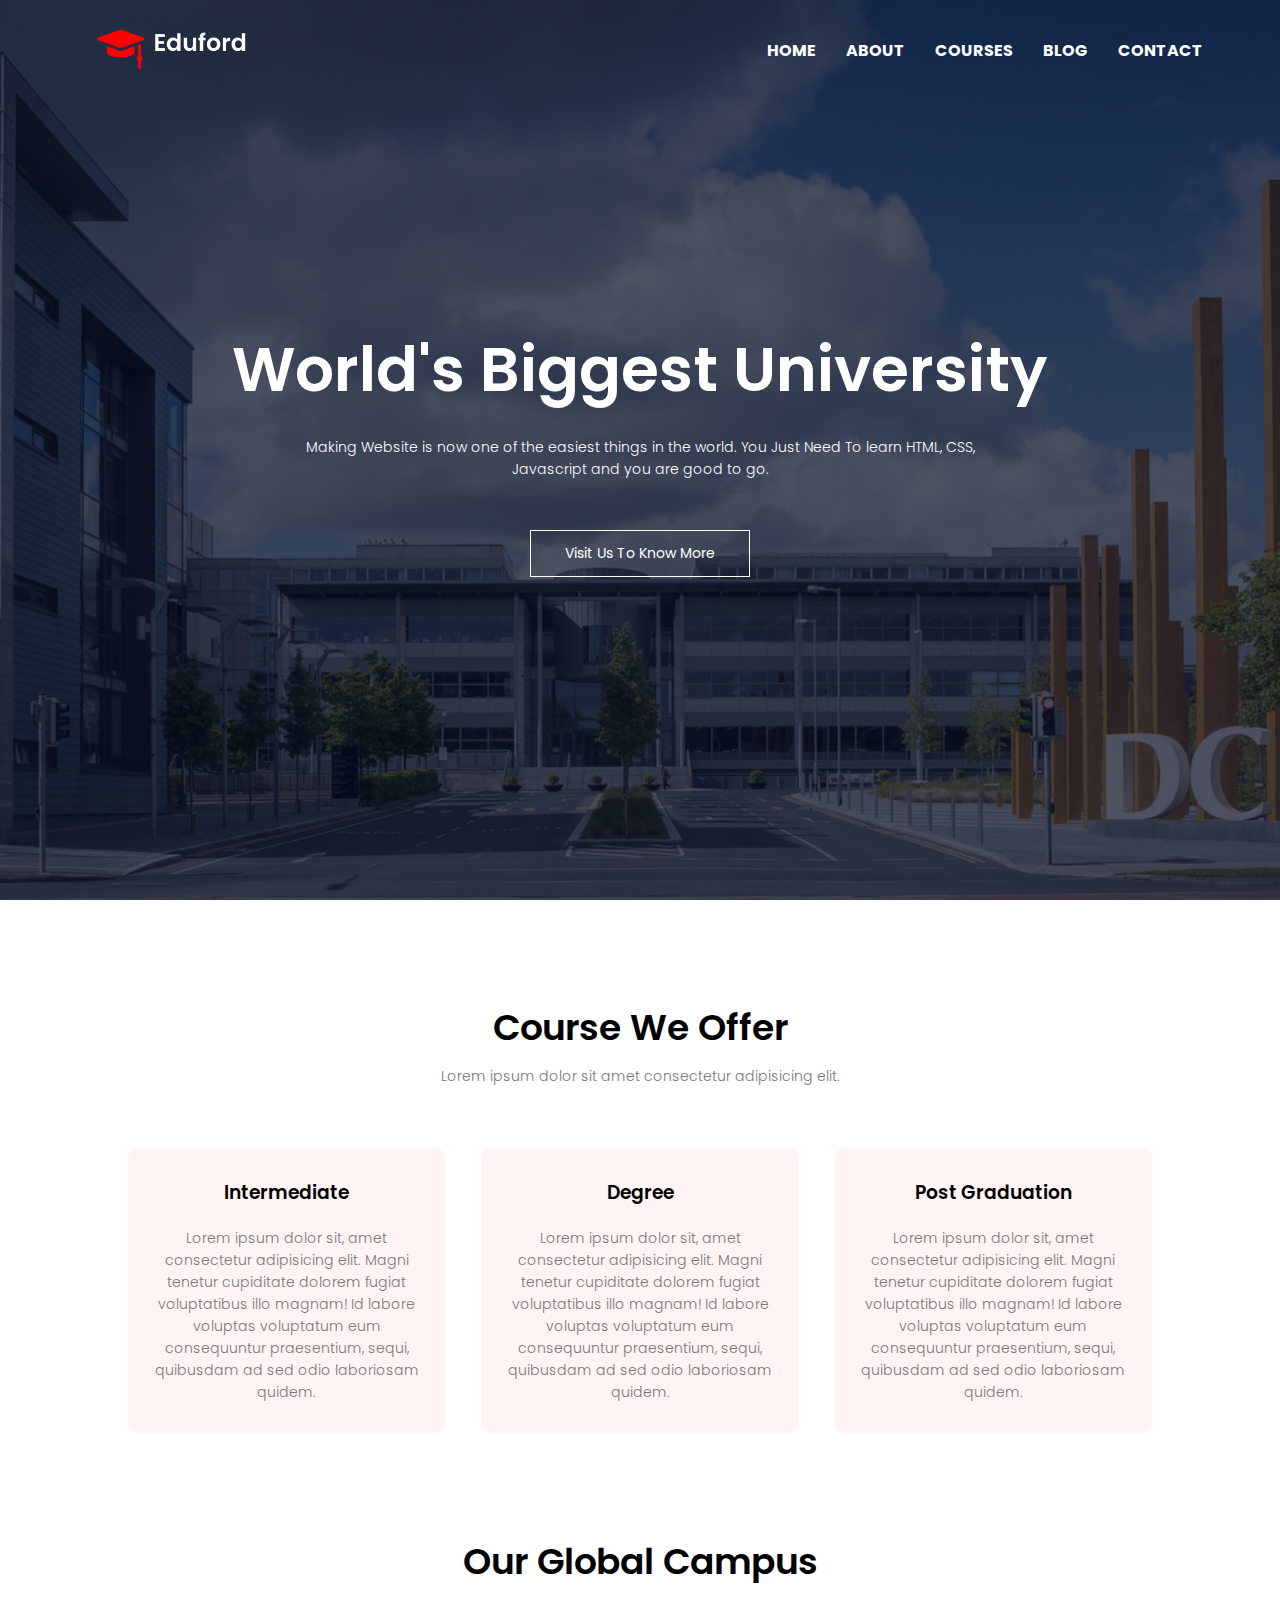
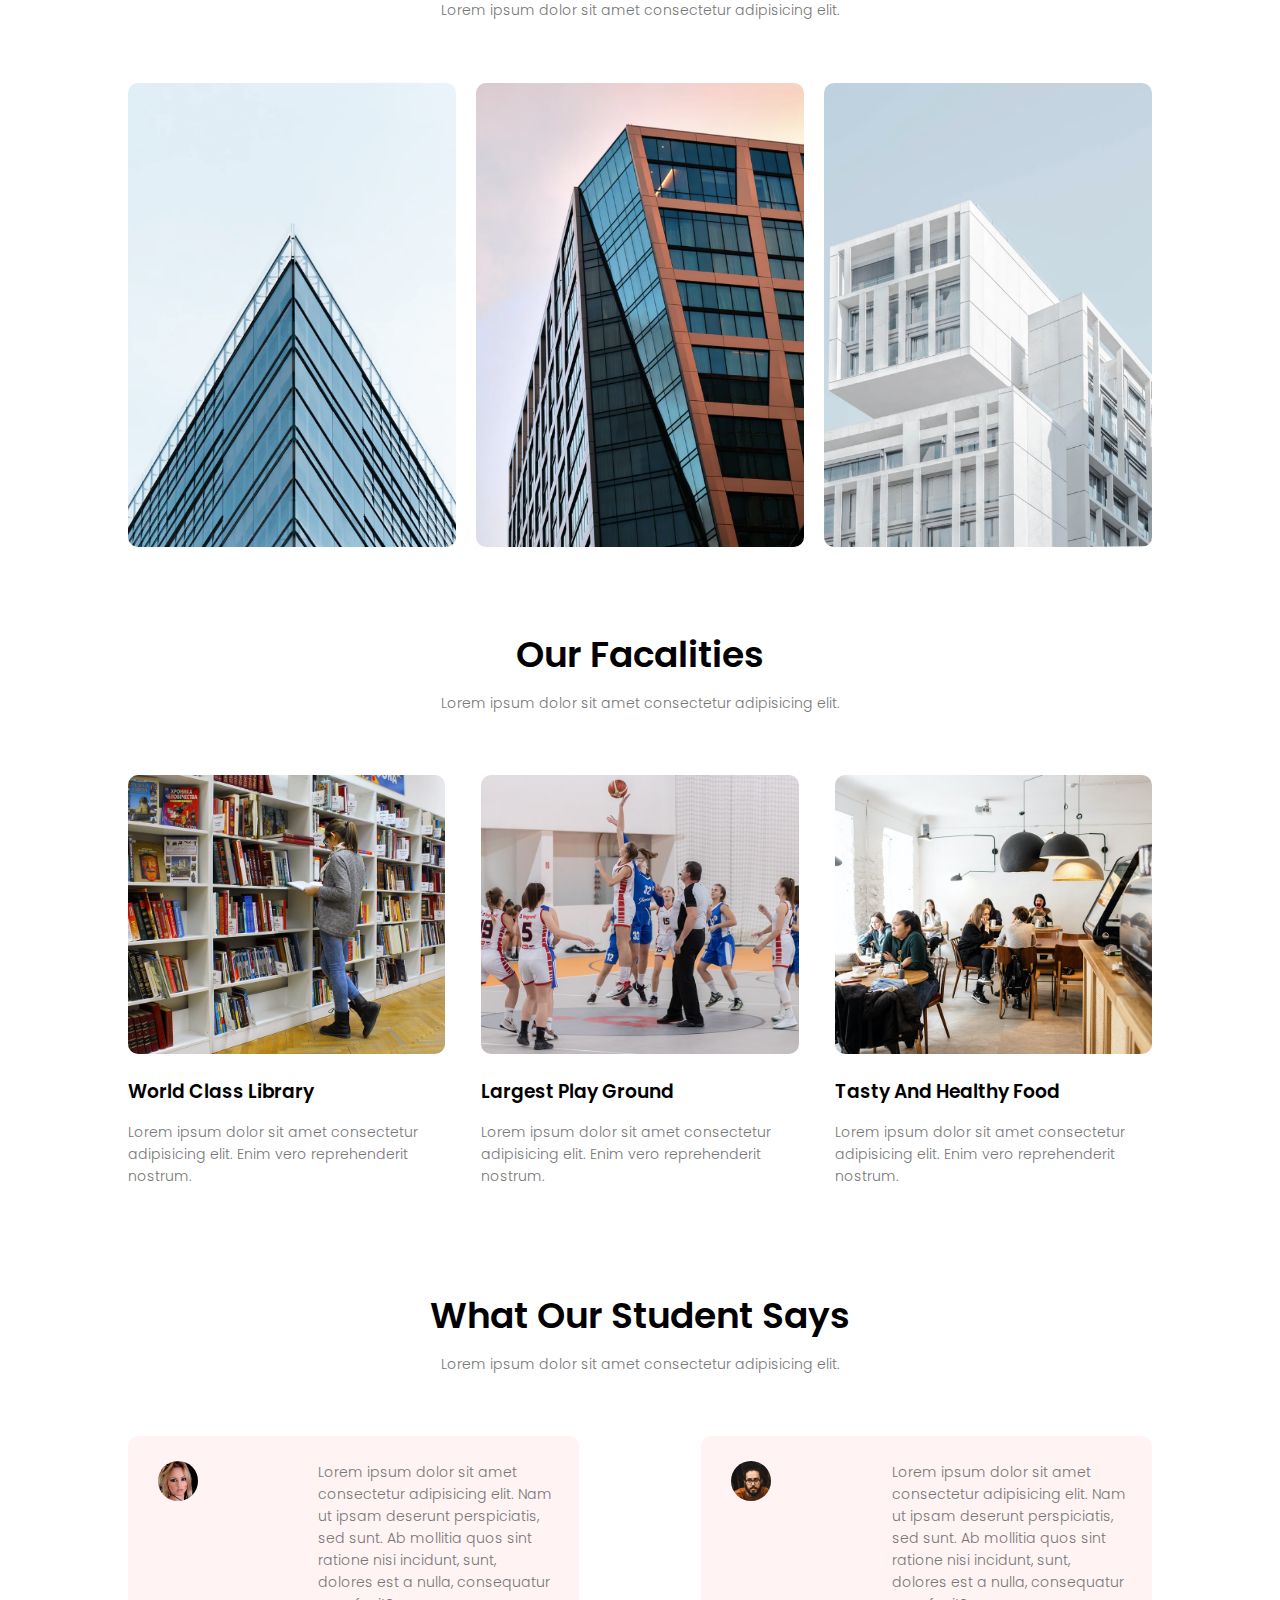
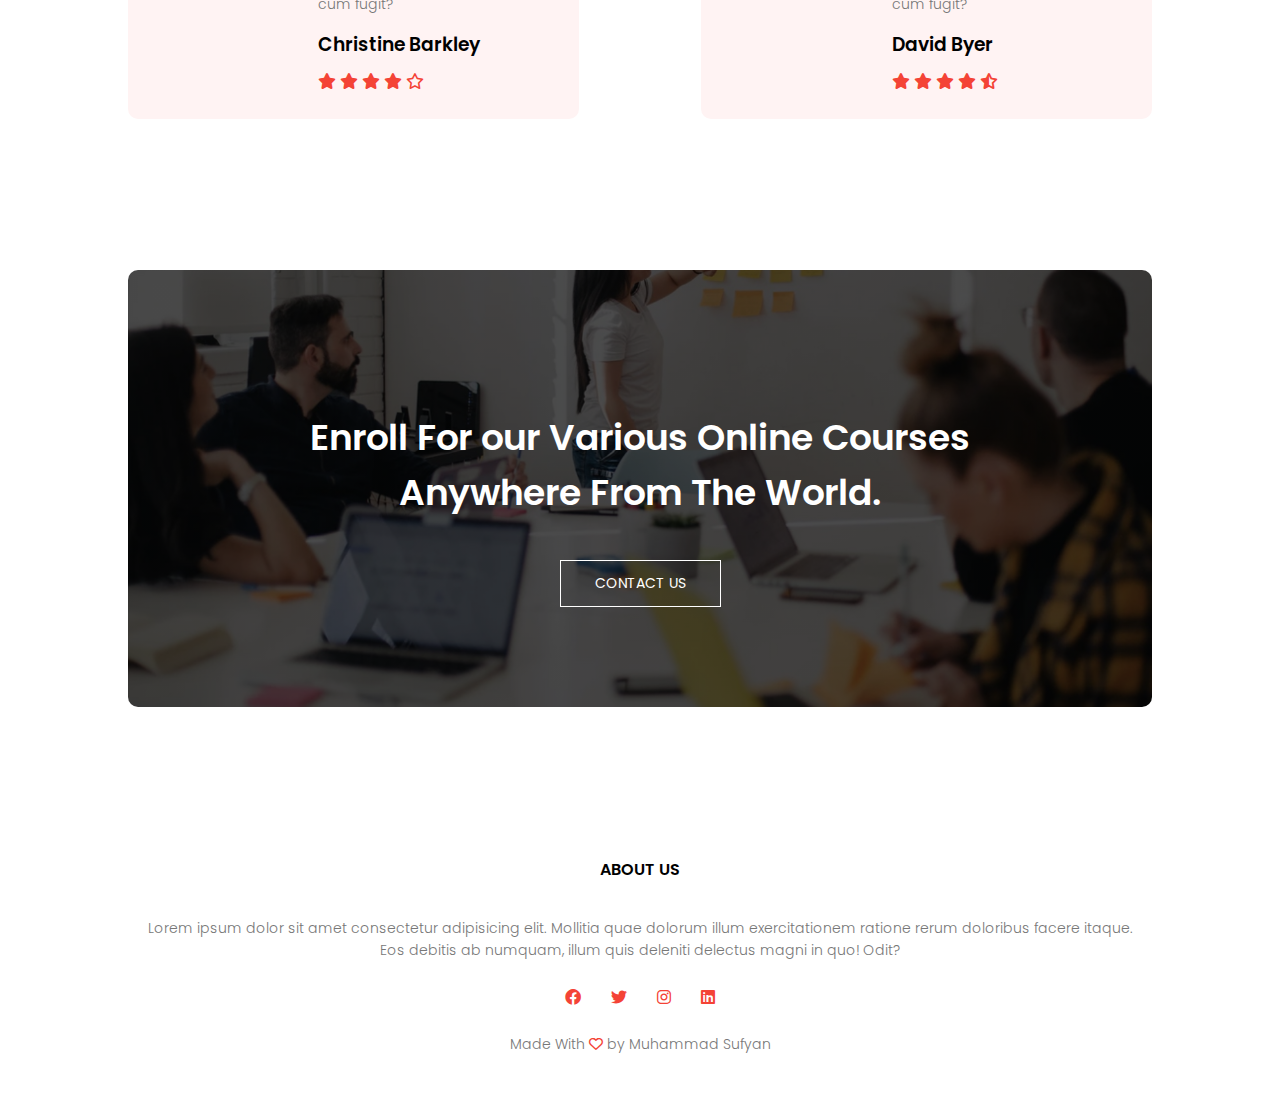
<file: index.html>
<!DOCTYPE html>
<html lang="en">

<head>
    <meta charset="UTF-8">
    <meta name="viewport" content="width=device-width, initial-scale=1.0">
    <title>University Website Design</title>
    <link rel="stylesheet" href="style.css">
    <link rel="preconnect" href="https://fonts.googleapis.com">
    <link rel="preconnect" href="https://fonts.gstatic.com" crossorigin>
    <link
        href="https://fonts.googleapis.com/css2?family=Poppins:ital,wght@0,100;0,200;0,300;0,400;0,500;0,600;0,700;0,800;0,900;1,100;1,200;1,300;1,400;1,500;1,600;1,700;1,800;1,900&display=swap"
        rel="stylesheet">
    <link rel="stylesheet" href="https://cdnjs.cloudflare.com/ajax/libs/font-awesome/6.0.0-beta3/css/all.min.css">

</head>

<body>
    <section class="header">
        <nav>
            <a href="index.html"><img src="logo.png"></a>
            <div class="nav-links" id="navLinks">
                <ul>
                    <li><a href="index.html">HOME</a></li>
                    <li><a href="about.html">ABOUT</a></li>
                    <li><a href="course.html">COURSES</a></li>
                    <li><a href="blog.html">BLOG</a></li>
                    <li><a href="contact.html">CONTACT</a></li>
                </ul>
            </div>
            <div class="menu-toggle" onclick="toggleMenu()">
                <i class="fa fa-bars" id="openIcon"></i>
                <i class="fa fa-times" id="closeIcon"></i>
            </div>

        </nav>
        <div class="text-box">
            <h1>World's Biggest University</h1>
            <p>Making Website is now one of the easiest things in the world. You Just Need To learn HTML, CSS,
             <br>   Javascript and you are good to go.</p>
            <a href="#" class="hero-btn">Visit Us To Know More</a>
        </div>
    </section>

    <!-- Course -->


    <section class="course">
        <h1>Course We Offer</h1>
        <p>Lorem ipsum dolor sit amet consectetur adipisicing elit.</p>

        <div class="row">
            <div class="course-col">
                <h3>Intermediate</h3>
                <p>Lorem ipsum dolor sit, amet consectetur adipisicing elit. Magni tenetur cupiditate dolorem fugiat
                    voluptatibus illo magnam! Id labore voluptas voluptatum eum consequuntur praesentium, sequi,
                    quibusdam ad sed odio laboriosam quidem.</p>
            </div>
            <div class="course-col">
                <h3>Degree</h3>
                <p>Lorem ipsum dolor sit, amet consectetur adipisicing elit. Magni tenetur cupiditate dolorem fugiat
                    voluptatibus illo magnam! Id labore voluptas voluptatum eum consequuntur praesentium, sequi,
                    quibusdam ad sed odio laboriosam quidem.</p>
            </div>
            <div class="course-col">
                <h3>Post Graduation</h3>
                <p>Lorem ipsum dolor sit, amet consectetur adipisicing elit. Magni tenetur cupiditate dolorem fugiat
                    voluptatibus illo magnam! Id labore voluptas voluptatum eum consequuntur praesentium, sequi,
                    quibusdam ad sed odio laboriosam quidem.</p>
            </div>
        </div>

    </section>

    <!-- Campus -->

    <section class="campus">
        <h1>Our Global Campus</h1>
        <p>Lorem ipsum dolor sit amet consectetur adipisicing elit.</p>

        <div class="row">
            <div class="campus-col">
                <img src="london.png">
                <div class="layer">
                    <h3>LONDON</h3>
                </div>
            </div>

            <div class="campus-col">
                <img src="newyork.png">
                <div class="layer">
                    <h3>NEW YORK</h3>
                </div>
            </div>

            <div class="campus-col">
                <img src="washington.png">
                <div class="layer">
                    <h3>WASHINGTON</h3>
                </div>
            </div>
        </div>
    </section>

    <!-- Facalities -->

    <section class="facalities">
        <h1>Our Facalities</h1>
        <p>Lorem ipsum dolor sit amet consectetur adipisicing elit.</p>

        <div class="row">
            <div class="facalities-col">
                <img src="library.png">
                <h3>World Class Library</h3>
                <p>Lorem ipsum dolor sit amet consectetur adipisicing elit. Enim vero reprehenderit nostrum.</p>
            </div>

            <div class="facalities-col">
                <img src="basketball.png">
                <h3>Largest Play Ground</h3>
                <p>Lorem ipsum dolor sit amet consectetur adipisicing elit. Enim vero reprehenderit nostrum.</p>
            </div>

            <div class="facalities-col">
                <img src="cafeteria.png">
                <h3>Tasty And Healthy Food</h3>
                <p>Lorem ipsum dolor sit amet consectetur adipisicing elit. Enim vero reprehenderit nostrum.</p>
            </div>
        </div>

    </section>

    <!-- Testimonials -->

    <section class="testimonials">
        <h1>What Our Student Says</h1>
        <p>Lorem ipsum dolor sit amet consectetur adipisicing elit.</p>

        <div class="row">
            <div class="testimonil-col">
                <img src="user1.jpg">

                <div>
                    <p>Lorem ipsum dolor sit amet consectetur adipisicing elit. Nam ut ipsam deserunt perspiciatis, sed
                        sunt. Ab mollitia quos sint ratione nisi incidunt, sunt, dolores est a nulla, consequatur cum
                        fugit?</p>
                    <h3>Christine Barkley</h3>
                    <i class="fa fa-star"></i>
                    <i class="fa fa-star"></i>
                    <i class="fa fa-star"></i>
                    <i class="fa fa-star"></i>
                    <i class="far fa-star"></i>


                </div>
            </div>


            <div class="testimonil-col">
                <img src="user2.jpg">

                <div>
                    <p>Lorem ipsum dolor sit amet consectetur adipisicing elit. Nam ut ipsam deserunt perspiciatis, sed
                        sunt. Ab mollitia quos sint ratione nisi incidunt, sunt, dolores est a nulla, consequatur cum
                        fugit?</p>
                    <h3>David Byer</h3>
                    <i class="fa fa-star"></i>
                    <i class="fa fa-star"></i>
                    <i class="fa fa-star"></i>
                    <i class="fa fa-star"></i>
                    <i class="fas fa-star-half-stroke"></i>

                </div>
            </div>
        </div>

    </section>



    <!-- Call To Action -->

    <section class="cta">
        <h1>Enroll For our Various Online Courses <br> Anywhere From The World.</h1>
        <a href="" class="hero-btn">CONTACT US</a>
    </section>


    <!-- Fotter -->

    <section class="fotter">
        <h4>ABOUT US</h4>
        <p>Lorem ipsum dolor sit amet consectetur adipisicing elit.
            Mollitia quae dolorum illum exercitationem ratione
            rerum doloribus facere itaque. <br> Eos debitis ab numquam, illum quis deleniti
            delectus magni in quo! Odit?</p>

        <div class="icons">
            <i class="fab fa-facebook"></i>
            <i class="fab fa-twitter"></i>
            <i class="fab fa-instagram"></i>
            <i class="fab fa-linkedin"></i>
        </div>
        <p>Made With <i class="far fa-heart" style="color: #f44336;"></i> by Muhammad Sufyan</p>
    </section>







    <script>
  function toggleMenu() {
    const nav = document.getElementById("navLinks");
    const openIcon = document.getElementById("openIcon");
    const closeIcon = document.getElementById("closeIcon");

    nav.classList.toggle("active");

    if (nav.classList.contains("active")) {
      openIcon.style.display = "none";
      closeIcon.style.display = "block";
    } else {
      openIcon.style.display = "block";
      closeIcon.style.display = "none";
    }
  }

  window.onload = () => {
    document.getElementById("closeIcon").style.display = "none";
  };
</script>

</body>

</html>
</file>
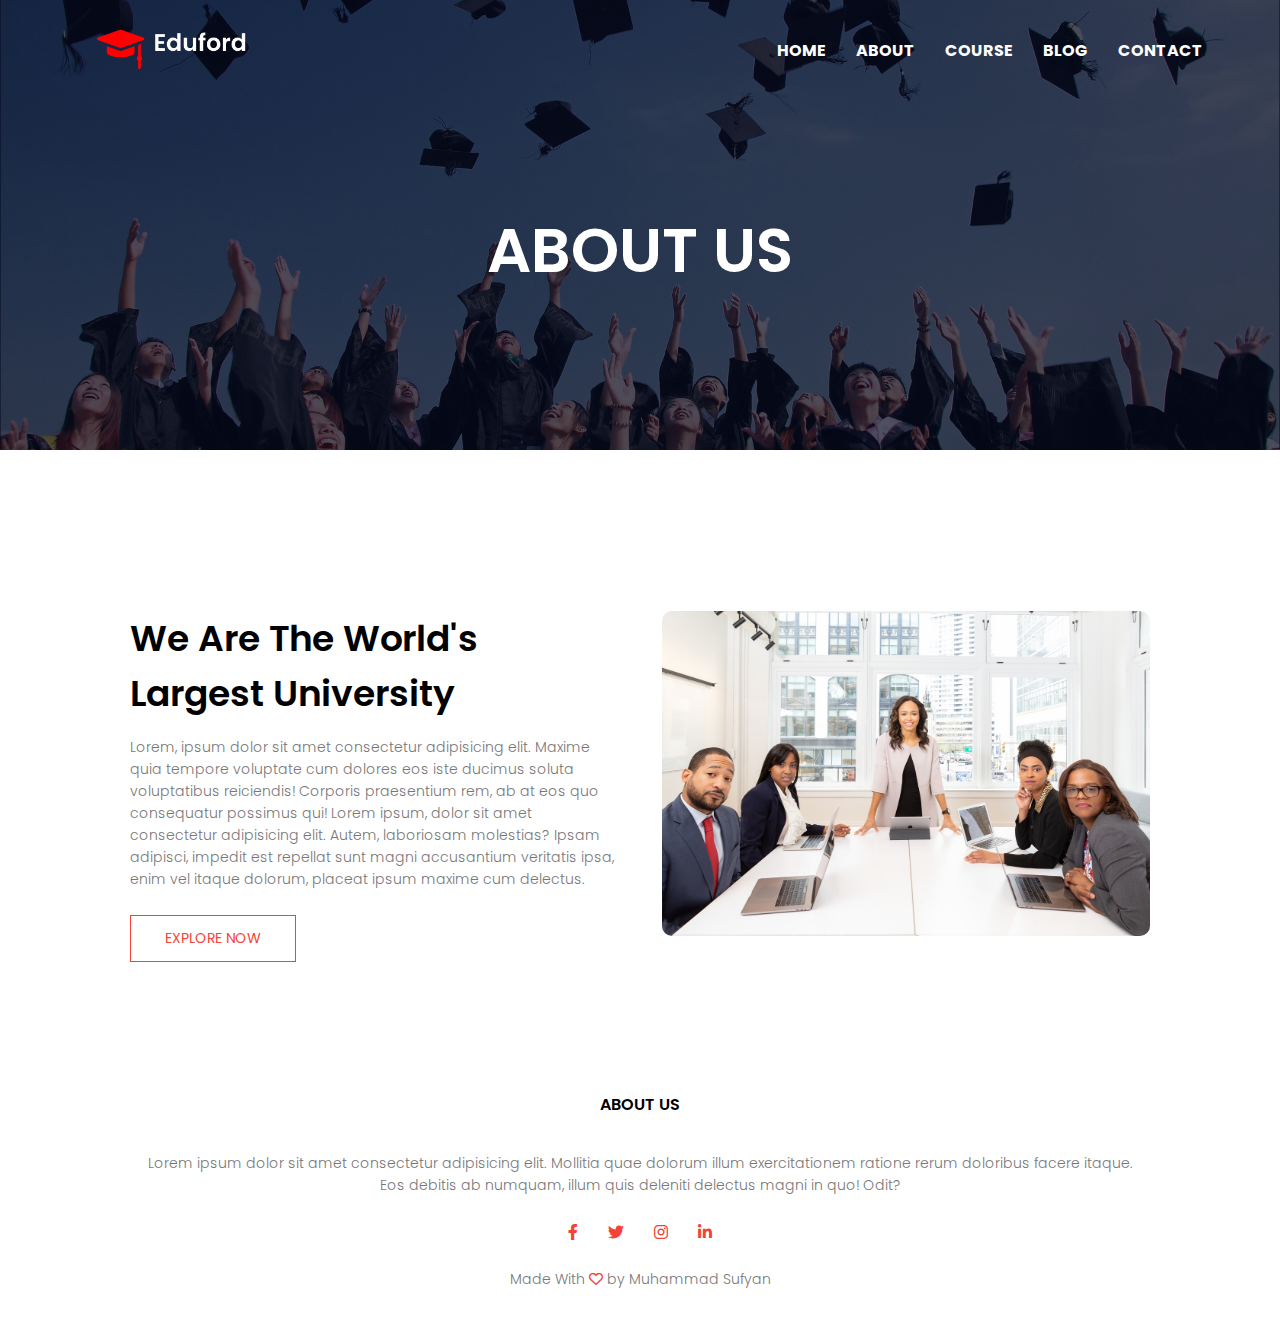
<file: about.html>
<!DOCTYPE html>
<html lang="en">

<head>
    <meta charset="UTF-8">
    <meta name="viewport" content="width=device-width, initial-scale=1.0">
    <title>University Website Design</title>
    <link rel="stylesheet" href="style.css">
    <link rel="preconnect" href="https://fonts.googleapis.com">
    <link rel="preconnect" href="https://fonts.gstatic.com" crossorigin>
    <link
        href="https://fonts.googleapis.com/css2?family=Poppins:ital,wght@0,100;0,200;0,300;0,400;0,500;0,600;0,700;0,800;0,900;1,100;1,200;1,300;1,400;1,500;1,600;1,700;1,800;1,900&display=swap"
        rel="stylesheet">
    <link rel="stylesheet" href="https://cdnjs.cloudflare.com/ajax/libs/font-awesome/6.0.0-beta3/css/all.min.css">

</head>

<body>
    <section class="sub-header">
       <nav>
  <a href="index.html"><img src="logo.png" /></a>
  <div class="nav-links" id="navLinks">
    <ul>
      <li><a href="index.html">HOME</a></li>
      <li><a href="about.html">ABOUT</a></li>
      <li><a href="course.html">COURSE</a></li>
      <li><a href="blog.html">BLOG</a></li>
      <li><a href="contact.html">CONTACT</a></li>
    </ul>
  </div>
  <div class="menu-toggle" onclick="toggleMenu()">
    <i class="fa fa-bars" id="openIcon"></i>
    <i class="fa fa-times" id="closeIcon"></i>
  </div>
</nav>

        <div class="text-box">
            <h1>ABOUT US</h1>
        </div>
    </section>

    <!-- About Us Content  -->


    <section class="about-us">
        <div class="row">
            <div class="about-col">
                <h1>We Are The World's Largest University</h1>
                <p>Lorem, ipsum dolor sit amet consectetur adipisicing elit. Maxime quia tempore voluptate cum dolores
                    eos iste ducimus soluta voluptatibus reiciendis! Corporis praesentium rem, ab at eos quo consequatur
                    possimus qui! Lorem ipsum, dolor sit amet consectetur adipisicing elit. Autem, laboriosam molestias?
                    Ipsam adipisci, impedit est repellat sunt magni accusantium veritatis ipsa, enim vel itaque dolorum,
                    placeat ipsum maxime cum delectus.</p>
                    <a href="" class="hero-btn red-btn">EXPLORE NOW</a>
            </div>
            <div class="about-col">
                <img src="about.jpg">
            </div>
        </div>
    </section>




    <section class="fotter">
        <h4>ABOUT US</h4>
        <p>Lorem ipsum dolor sit amet consectetur adipisicing elit.
            Mollitia quae dolorum illum exercitationem ratione
            rerum doloribus facere itaque. <br> Eos debitis ab numquam, illum quis deleniti
            delectus magni in quo! Odit?</p>
        <div class="icons">
            <a href="#" aria-label="Facebook"><i class="fab fa-facebook-f"></i></a>
            <a href="#" aria-label="Twitter"><i class="fab fa-twitter"></i></a>
            <a href="#" aria-label="Instagram"><i class="fab fa-instagram"></i></a>
            <a href="#" aria-label="LinkedIn"><i class="fab fa-linkedin-in"></i></a>
            <!-- Heart icon -->

        </div>
        <p>Made With <i class="far fa-heart heart-icon" style="color: #f44336;"></i> by Muhammad Sufyan</p>
    </section>





<script>
  function toggleMenu() {
    const nav = document.getElementById("navLinks");
    const openIcon = document.getElementById("openIcon");
    const closeIcon = document.getElementById("closeIcon");

    nav.classList.toggle("active");

    if (nav.classList.contains("active")) {
      openIcon.style.display = "none";
      closeIcon.style.display = "block";
    } else {
      openIcon.style.display = "block";
      closeIcon.style.display = "none";
    }
  }

  window.onload = () => {
    document.getElementById("closeIcon").style.display = "none";
  };
</script>

</body>

</html>
</file>
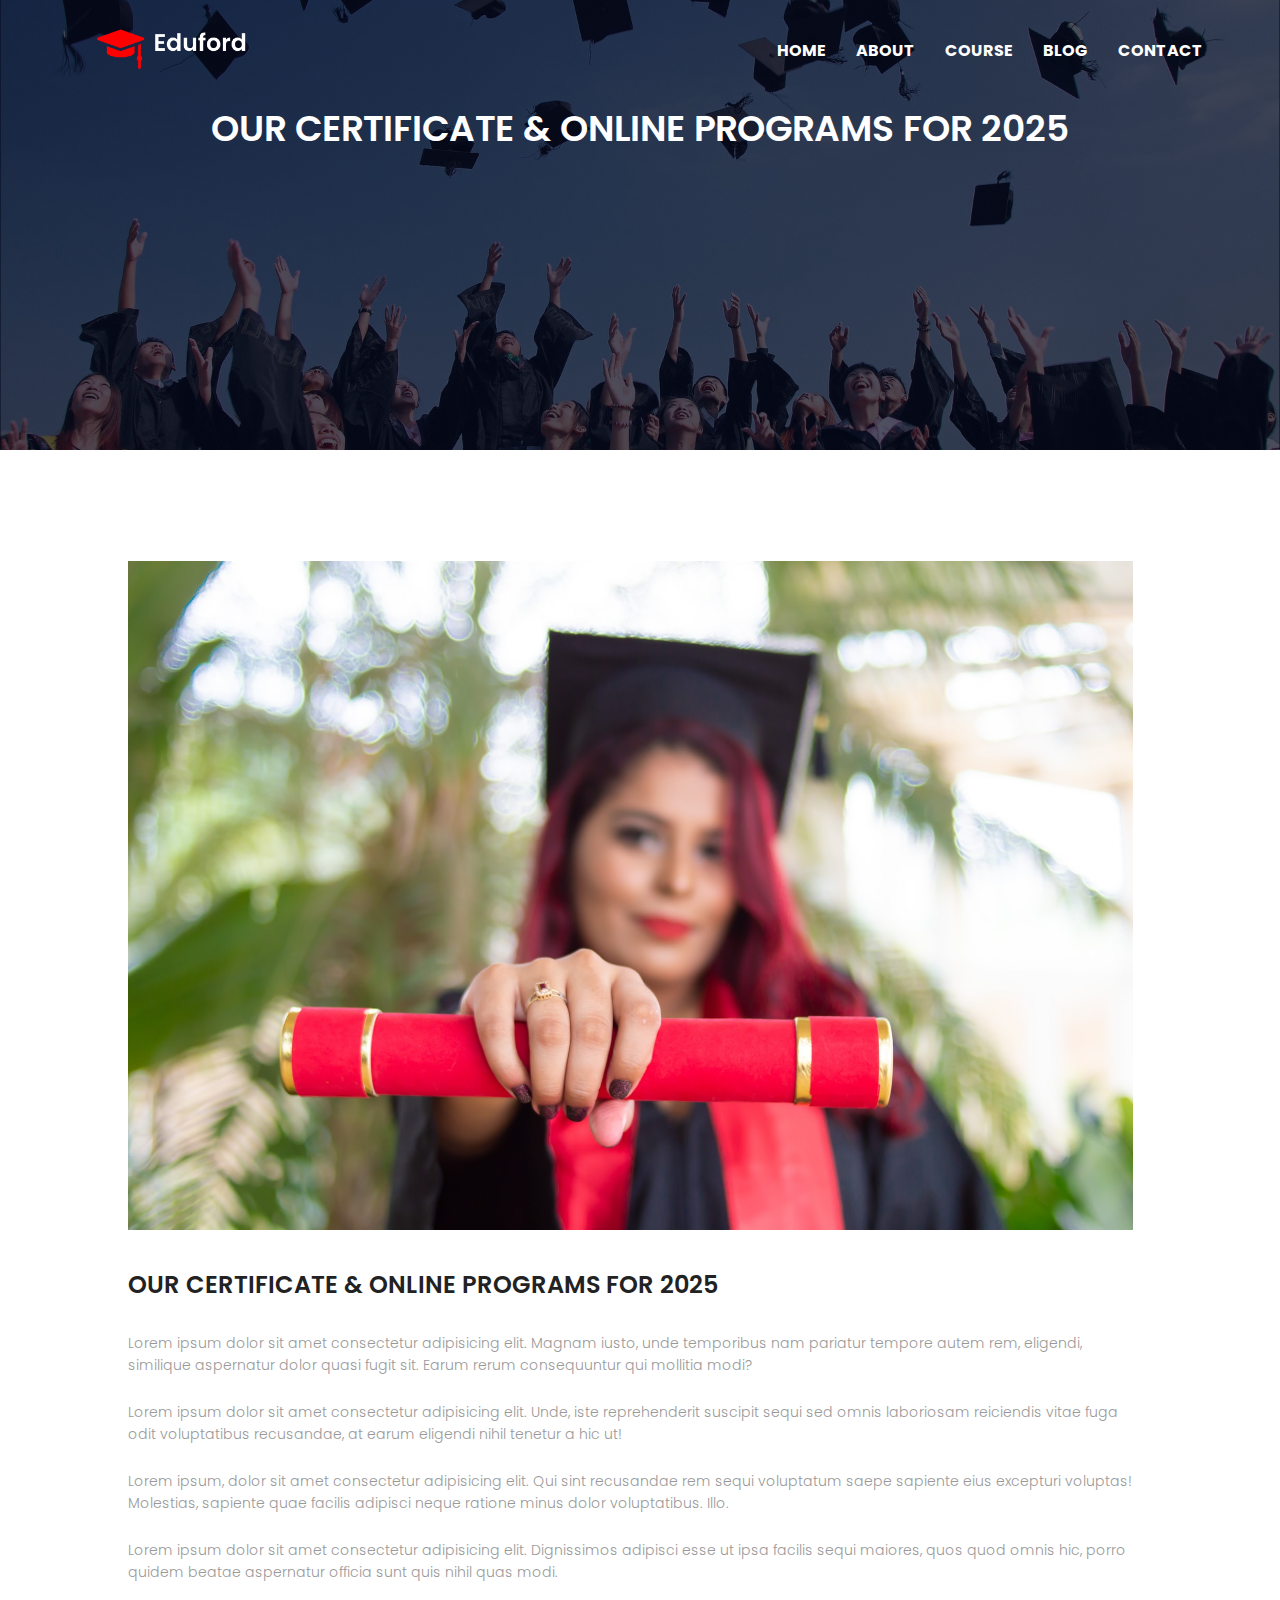
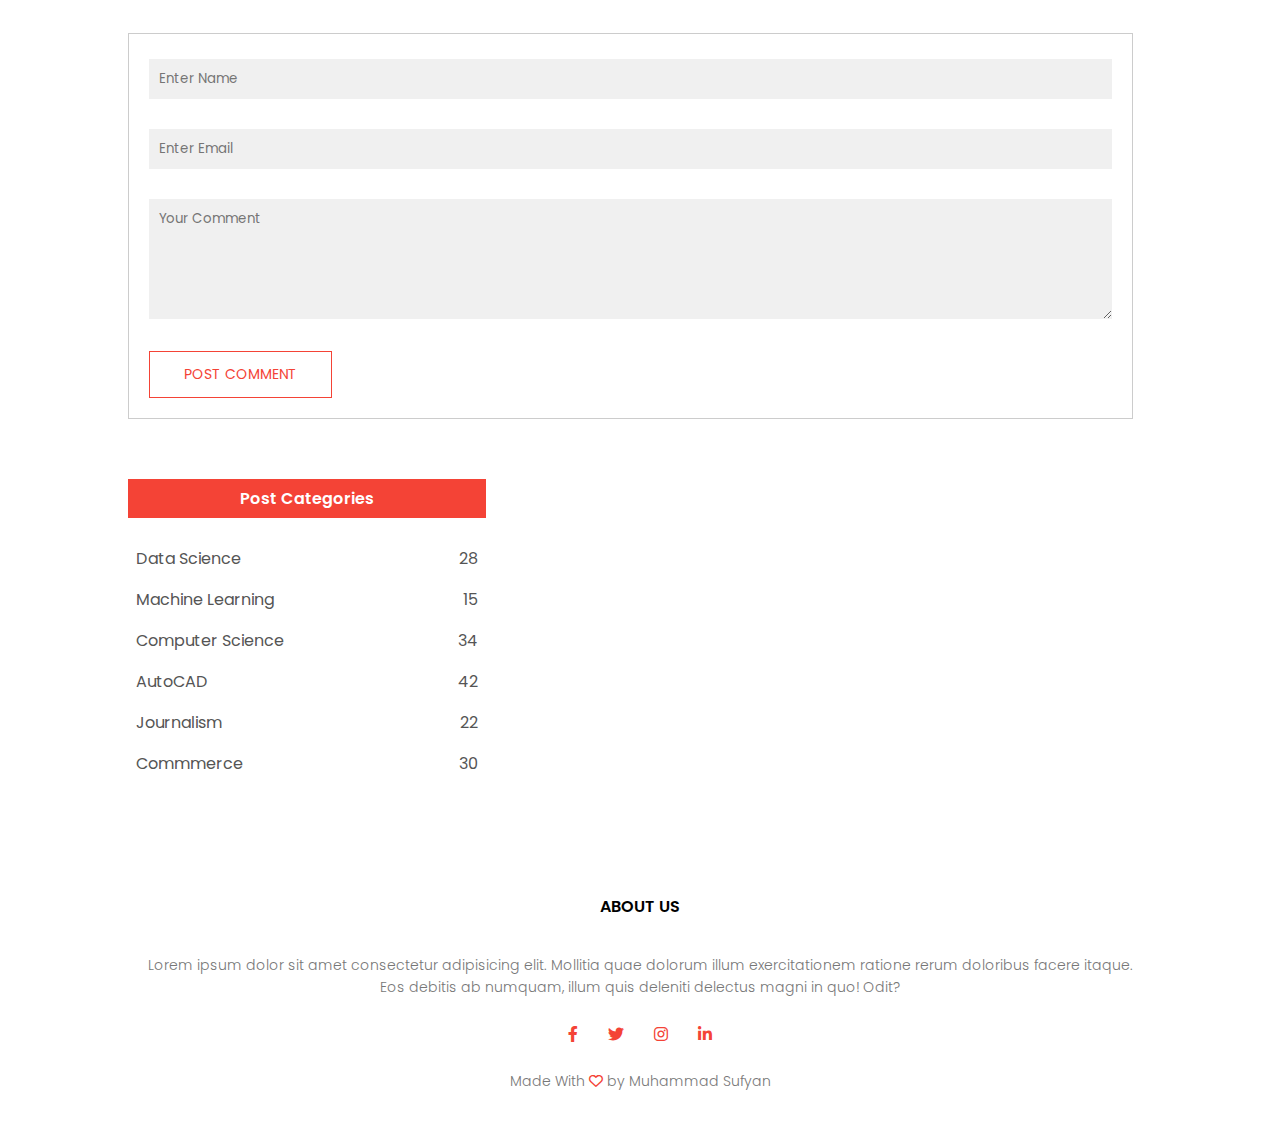
<file: blog.html>
<!DOCTYPE html>
<html lang="en">

<head>
    <meta charset="UTF-8">
    <meta name="viewport" content="width=device-width, initial-scale=1.0">
    <title>University Website Design</title>
    <link rel="stylesheet" href="style.css">
    <link rel="preconnect" href="https://fonts.googleapis.com">
    <link rel="preconnect" href="https://fonts.gstatic.com" crossorigin>
    <link
        href="https://fonts.googleapis.com/css2?family=Poppins:ital,wght@0,100;0,200;0,300;0,400;0,500;0,600;0,700;0,800;0,900;1,100;1,200;1,300;1,400;1,500;1,600;1,700;1,800;1,900&display=swap"
        rel="stylesheet">
    <link rel="stylesheet" href="https://cdnjs.cloudflare.com/ajax/libs/font-awesome/6.0.0-beta3/css/all.min.css">

</head>

<body>
    <section class="sub-header">
        <nav>
            <a href="index.html"><img src="logo.png" /></a>
            <div class="nav-links" id="navLinks">
                <ul>
                    <li><a href="index.html">HOME</a></li>
                    <li><a href="about.html">ABOUT</a></li>
                    <li><a href="course.html">COURSE</a></li>
                    <li><a href="blog.html">BLOG</a></li>
                    <li><a href="contact.html">CONTACT</a></li>
                </ul>
            </div>
            <div class="menu-toggle" onclick="toggleMenu()">
                <i class="fa fa-bars" id="openIcon"></i>
                <i class="fa fa-times" id="closeIcon"></i>
            </div>
        </nav>

        <div class="text">
            <h1>OUR CERTIFICATE & ONLINE PROGRAMS FOR 2025</h1>
        </div>
    </section>


    <!-- Blog Page Content -->

    <section class="blog-content">
        <div class="row">
            <div class="blog-left">
                <img src="certificate.jpg">
                <h2>OUR CERTIFICATE & ONLINE PROGRAMS FOR 2025</h2>
                <p>Lorem ipsum dolor sit amet consectetur adipisicing elit. Magnam iusto, unde temporibus nam pariatur
                    tempore autem rem, eligendi, similique aspernatur dolor quasi fugit sit. Earum rerum consequuntur
                    qui mollitia modi?</p>
                <br>
                <p>Lorem ipsum dolor sit amet consectetur adipisicing elit. Unde, iste reprehenderit suscipit sequi sed
                    omnis laboriosam reiciendis vitae fuga odit voluptatibus recusandae, at earum eligendi nihil tenetur
                    a hic ut!</p>
                <br>
                <p>Lorem ipsum, dolor sit amet consectetur adipisicing elit. Qui sint recusandae rem sequi voluptatum
                    saepe sapiente eius excepturi voluptas! Molestias, sapiente quae facilis adipisci neque ratione
                    minus dolor voluptatibus. Illo.</p>
                <br>
                <p>Lorem ipsum dolor sit amet consectetur adipisicing elit. Dignissimos adipisci esse ut ipsa facilis
                    sequi maiores, quos quod omnis hic, porro quidem beatae aspernatur officia sunt quis nihil quas
                    modi.</p>

                    <div class="comment-box">
                        <form class="commment-form">
                            <input type="text" placeholder="Enter Name">
                            <input type="email" placeholder="Enter Email">
                            <textarea rows="5" placeholder="Your Comment"></textarea>
                            <button type="submit" class="hero-btn red-btn">POST COMMENT</button>
                        </form>
                    </div>





            </div>
            <div class="blog-right">
                <h3>Post Categories</h3>
                <div>
                    <span>Data Science</span>
                    <span>28</span>
                </div>

                <div>
                    <span>Machine Learning</span>
                    <span>15</span>
                </div>
                <div>
                    <span>Computer Science</span>
                    <span>34</span>
                </div>
                <div>
                    <span>AutoCAD</span>
                    <span>42</span>
                </div>
                <div>
                    <span>Journalism</span>
                    <span>22</span>
                </div>

                <div>
                    <span>Commmerce</span>
                    <span>30</span>
                </div>
            </div>
        </div>
    </section>





    <section class="fotter">
        <h4>ABOUT US</h4>
        <p>Lorem ipsum dolor sit amet consectetur adipisicing elit.
            Mollitia quae dolorum illum exercitationem ratione
            rerum doloribus facere itaque. <br> Eos debitis ab numquam, illum quis deleniti
            delectus magni in quo! Odit?</p>
        <div class="icons">
            <a href="#" aria-label="Facebook"><i class="fab fa-facebook-f"></i></a>
            <a href="#" aria-label="Twitter"><i class="fab fa-twitter"></i></a>
            <a href="#" aria-label="Instagram"><i class="fab fa-instagram"></i></a>
            <a href="#" aria-label="LinkedIn"><i class="fab fa-linkedin-in"></i></a>
            <!-- Heart icon -->

        </div>
        <p>Made With <i class="far fa-heart heart-icon" style="color: #f44336;"></i> by Muhammad Sufyan</p>
    </section>





    <script>
        function toggleMenu() {
            const nav = document.getElementById("navLinks");
            const openIcon = document.getElementById("openIcon");
            const closeIcon = document.getElementById("closeIcon");

            nav.classList.toggle("active");

            if (nav.classList.contains("active")) {
                openIcon.style.display = "none";
                closeIcon.style.display = "block";
            } else {
                openIcon.style.display = "block";
                closeIcon.style.display = "none";
            }
        }

        window.onload = () => {
            document.getElementById("closeIcon").style.display = "none";
        };
    </script>

</body>

</html>
</file>
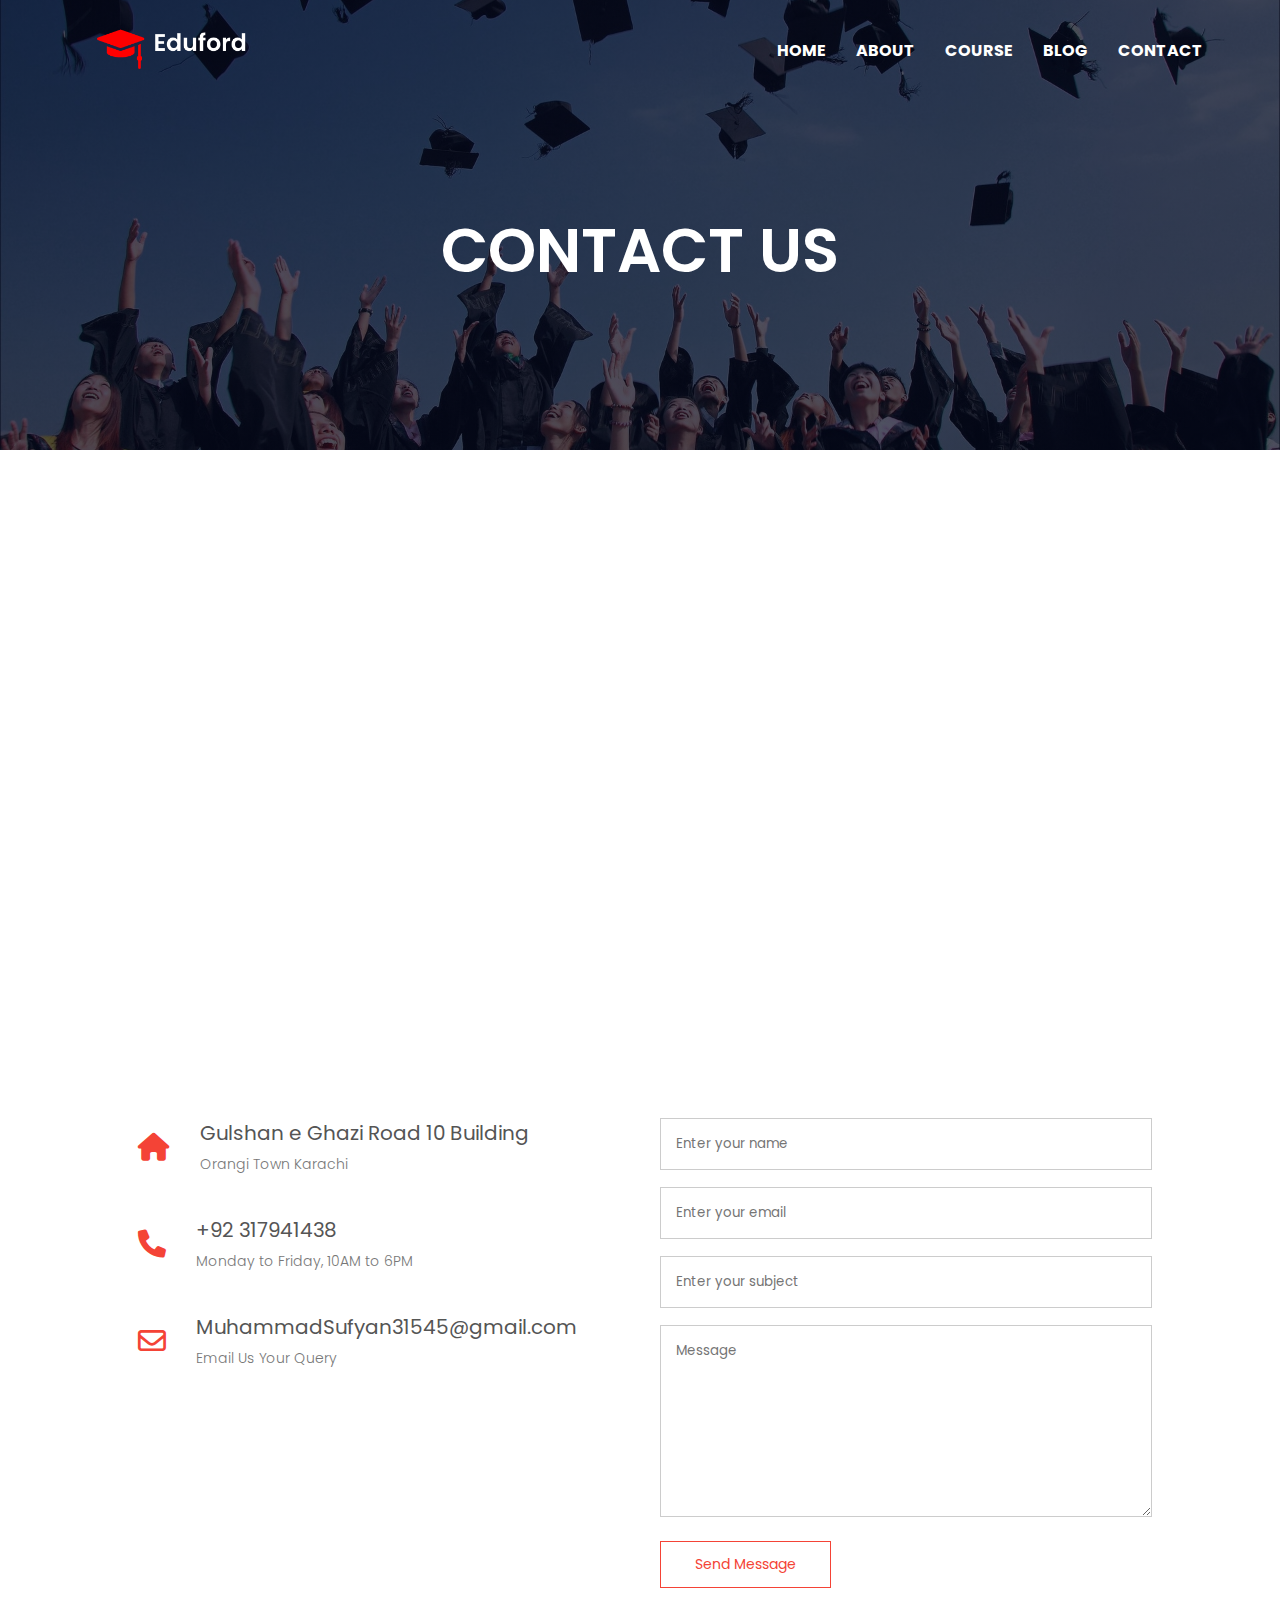
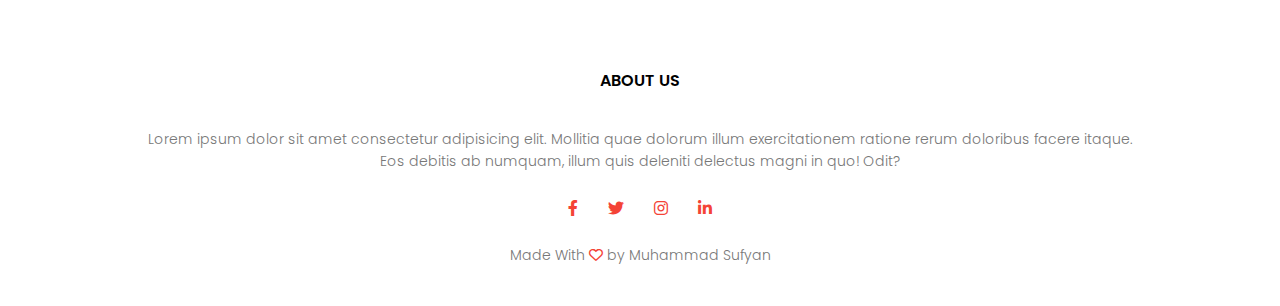
<file: contact.html>
<!DOCTYPE html>
<html lang="en">
<head>
  <meta charset="UTF-8" />
  <meta name="viewport" content="width=device-width, initial-scale=1.0" />
  <title>University Website Design</title>
  <link rel="stylesheet" href="style.css" />
  <link rel="preconnect" href="https://fonts.googleapis.com" />
  <link rel="preconnect" href="https://fonts.gstatic.com" crossorigin />
  <link href="https://fonts.googleapis.com/css2?family=Poppins:wght@300;400;600&display=swap" rel="stylesheet" />
  <link rel="stylesheet" href="https://cdnjs.cloudflare.com/ajax/libs/font-awesome/6.0.0-beta3/css/all.min.css" />
</head>
<body>

  <!-- ===== Header Section ===== -->
  <section class="sub-header">
    <nav>
      <a href="index.html"><img src="logo.png" alt="Logo" /></a>
      <div class="nav-links" id="navLinks">
        <ul>
          <li><a href="index.html">HOME</a></li>
          <li><a href="about.html">ABOUT</a></li>
          <li><a href="course.html">COURSE</a></li>
          <li><a href="blog.html">BLOG</a></li>
          <li><a href="contact.html">CONTACT</a></li>
        </ul>
      </div>
      <div class="menu-toggle" onclick="toggleMenu()">
        <i class="fa fa-bars" id="openIcon"></i>
        <i class="fa fa-times" id="closeIcon"></i>
      </div>
    </nav>

    <div class="text-box">
      <h1>CONTACT US</h1>
    </div>
  </section>

  <!-- ===== Location Map Section ===== -->
  <section class="location">
    <iframe
      src="https://www.google.com/maps/embed?pb=!1m18!1m12!1m3!1d924247.143974146!2d66.49594811022504!3d25.191740355949662!2m3!1f0!2f0!3f0!3m2!1i1024!2i768!4f13.1!3m3!1m2!1s0x3eb33e06651d4bbf%3A0x9cf92f44555a0c23!2sKarachi%2C%20Pakistan!5e0!3m2!1sen!2s!4v1747634786337!5m2!1sen!2s"
      width="600" height="450" style="border:0;" allowfullscreen="" loading="lazy"
      referrerpolicy="no-referrer-when-downgrade"></iframe>
  </section>

  <!-- ===== Contact Section ===== -->
  <section class="contact-us">
    <div class="row">
      <div class="contact-col">
        <div>
          <i class="fa fa-home"></i>
          <span>
            <h5>Gulshan e Ghazi Road 10 Building</h5>
            <p>Orangi Town Karachi</p>
          </span>
        </div>
        <div>
          <i class="fa fa-phone"></i>
          <span>
            <h5>+92 317941438</h5>
            <p>Monday to Friday, 10AM to 6PM</p>
          </span>
        </div>
        <div>
          <i class="fa-regular fa-envelope" style=" font-size: 28px;
    color: #f44336;
    margin: 10px;
    margin-right: 30px;"></i>
          <span>
            <h5>MuhammadSufyan31545@gmail.com</h5>
            <p>Email Us Your Query</p>
          </span>
        </div>
      </div>

      <div class="contact-col">
        <form>
          <input type="text" name="name" placeholder="Enter your name" required />
          <input type="email" name="email" placeholder="Enter your email" required />
          <input type="text" name="subject" placeholder="Enter your subject" required />
          <textarea rows="8" name="message" placeholder="Message"></textarea>
          <button type="submit" class="hero-btn red-btn">Send Message</button>
        </form>
      </div>
    </div>
  </section>

  <!-- ===== Footer Section ===== -->
  <section class="fotter">
    <h4>ABOUT US</h4>
    <p>Lorem ipsum dolor sit amet consectetur adipisicing elit.
    Mollitia quae dolorum illum exercitationem ratione
    rerum doloribus facere itaque.<br>Eos debitis ab numquam, illum quis deleniti
    delectus magni in quo! Odit?</p>
    <div class="icons">
      <a href="#"><i class="fab fa-facebook-f"></i></a>
      <a href="#"><i class="fab fa-twitter"></i></a>
      <a href="#"><i class="fab fa-instagram"></i></a>
      <a href="#"><i class="fab fa-linkedin-in"></i></a>
    </div>
    <p>Made With <i class="far fa-heart heart-icon" style="color: #f44336;"></i> by Muhammad Sufyan</p>
  </section>

  <!-- ===== Script for Toggle Menu ===== -->
  <script>
    function toggleMenu() {
      const nav = document.getElementById("navLinks");
      const openIcon = document.getElementById("openIcon");
      const closeIcon = document.getElementById("closeIcon");

      nav.classList.toggle("active");

      if (nav.classList.contains("active")) {
        openIcon.style.display = "none";
        closeIcon.style.display = "block";
      } else {
        openIcon.style.display = "block";
        closeIcon.style.display = "none";
      }
    }

    window.onload = () => {
      document.getElementById("closeIcon").style.display = "none";
    };
  </script>

</body>
</html>
</file>
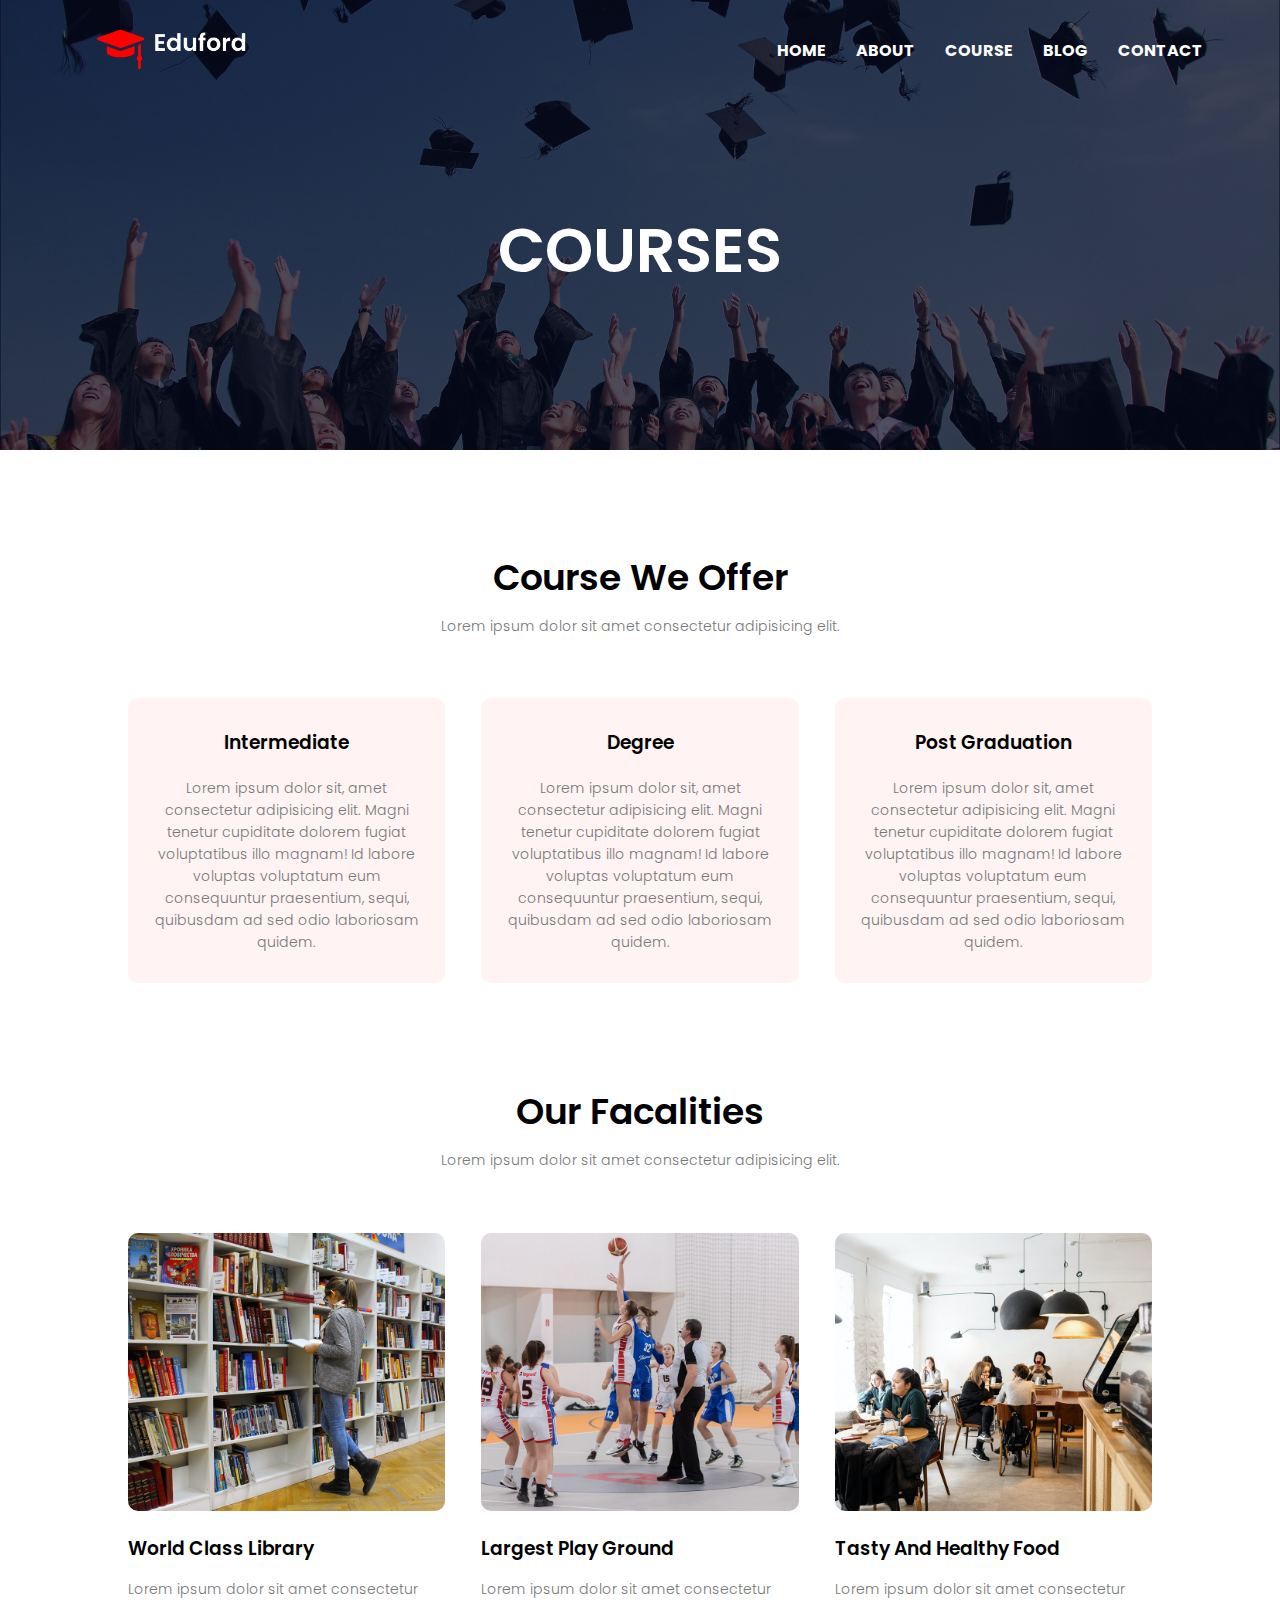
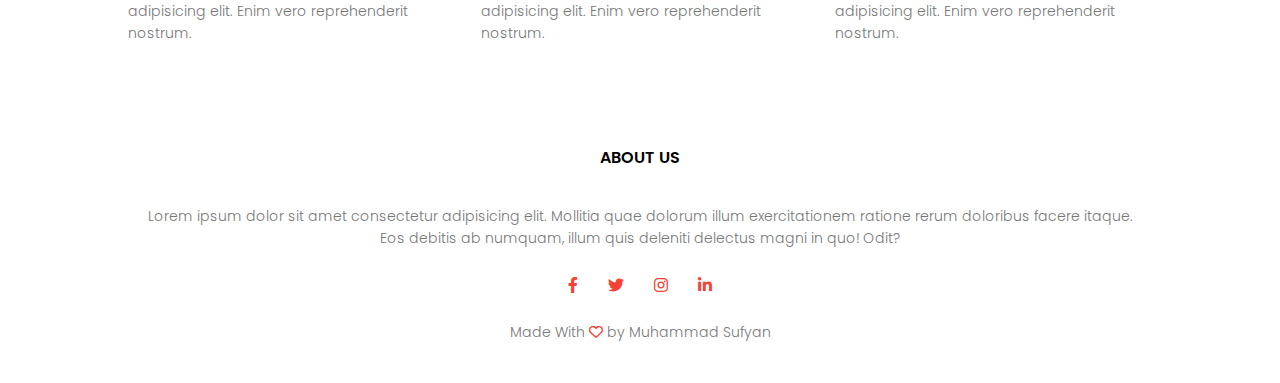
<file: course.html>
<!DOCTYPE html>
<html lang="en">

<head>
    <meta charset="UTF-8">
    <meta name="viewport" content="width=device-width, initial-scale=1.0">
    <title>University Website Design</title>
    <link rel="stylesheet" href="style.css">
    <link rel="preconnect" href="https://fonts.googleapis.com">
    <link rel="preconnect" href="https://fonts.gstatic.com" crossorigin>
    <link
        href="https://fonts.googleapis.com/css2?family=Poppins:ital,wght@0,100;0,200;0,300;0,400;0,500;0,600;0,700;0,800;0,900;1,100;1,200;1,300;1,400;1,500;1,600;1,700;1,800;1,900&display=swap"
        rel="stylesheet">
    <link rel="stylesheet" href="https://cdnjs.cloudflare.com/ajax/libs/font-awesome/6.0.0-beta3/css/all.min.css">

</head>

<body>
    <section class="sub-header">
       <nav>
  <a href="index.html"><img src="logo.png" /></a>
  <div class="nav-links" id="navLinks">
    <ul>
      <li><a href="index.html">HOME</a></li>
      <li><a href="about.html">ABOUT</a></li>
      <li><a href="course.html">COURSE</a></li>
      <li><a href="blog.html">BLOG</a></li>
      <li><a href="contact.html">CONTACT</a></li>
    </ul>
  </div>
  <div class="menu-toggle" onclick="toggleMenu()">
    <i class="fa fa-bars" id="openIcon"></i>
    <i class="fa fa-times" id="closeIcon"></i>
  </div>
</nav>

        <div class="text-box">
            <h1>COURSES</h1>
        </div>
    </section>

     <!-- Course -->


    <section class="course">
        <h1>Course We Offer</h1>
        <p>Lorem ipsum dolor sit amet consectetur adipisicing elit.</p>

        <div class="row">
            <div class="course-col">
                <h3>Intermediate</h3>
                <p>Lorem ipsum dolor sit, amet consectetur adipisicing elit. Magni tenetur cupiditate dolorem fugiat
                    voluptatibus illo magnam! Id labore voluptas voluptatum eum consequuntur praesentium, sequi,
                    quibusdam ad sed odio laboriosam quidem.</p>
            </div>
            <div class="course-col">
                <h3>Degree</h3>
                <p>Lorem ipsum dolor sit, amet consectetur adipisicing elit. Magni tenetur cupiditate dolorem fugiat
                    voluptatibus illo magnam! Id labore voluptas voluptatum eum consequuntur praesentium, sequi,
                    quibusdam ad sed odio laboriosam quidem.</p>
            </div>
            <div class="course-col">
                <h3>Post Graduation</h3>
                <p>Lorem ipsum dolor sit, amet consectetur adipisicing elit. Magni tenetur cupiditate dolorem fugiat
                    voluptatibus illo magnam! Id labore voluptas voluptatum eum consequuntur praesentium, sequi,
                    quibusdam ad sed odio laboriosam quidem.</p>
            </div>
        </div>

    </section>



    <!-- Facalities -->

    <section class="facalities">
        <h1>Our Facalities</h1>
        <p>Lorem ipsum dolor sit amet consectetur adipisicing elit.</p>

        <div class="row">
            <div class="facalities-col">
                <img src="library.png">
                <h3>World Class Library</h3>
                <p>Lorem ipsum dolor sit amet consectetur adipisicing elit. Enim vero reprehenderit nostrum.</p>
            </div>

            <div class="facalities-col">
                <img src="basketball.png">
                <h3>Largest Play Ground</h3>
                <p>Lorem ipsum dolor sit amet consectetur adipisicing elit. Enim vero reprehenderit nostrum.</p>
            </div>

            <div class="facalities-col">
                <img src="cafeteria.png">
                <h3>Tasty And Healthy Food</h3>
                <p>Lorem ipsum dolor sit amet consectetur adipisicing elit. Enim vero reprehenderit nostrum.</p>
            </div>
        </div>

    </section>





    <section class="fotter">
        <h4>ABOUT US</h4>
        <p>Lorem ipsum dolor sit amet consectetur adipisicing elit.
            Mollitia quae dolorum illum exercitationem ratione
            rerum doloribus facere itaque. <br> Eos debitis ab numquam, illum quis deleniti
            delectus magni in quo! Odit?</p>
        <div class="icons">
            <a href="#" aria-label="Facebook"><i class="fab fa-facebook-f"></i></a>
            <a href="#" aria-label="Twitter"><i class="fab fa-twitter"></i></a>
            <a href="#" aria-label="Instagram"><i class="fab fa-instagram"></i></a>
            <a href="#" aria-label="LinkedIn"><i class="fab fa-linkedin-in"></i></a>
            <!-- Heart icon -->

        </div>
        <p>Made With <i class="far fa-heart heart-icon" style="color: #f44336;"></i> by Muhammad Sufyan</p>
    </section>





<script>
  function toggleMenu() {
    const nav = document.getElementById("navLinks");
    const openIcon = document.getElementById("openIcon");
    const closeIcon = document.getElementById("closeIcon");

    nav.classList.toggle("active");

    if (nav.classList.contains("active")) {
      openIcon.style.display = "none";
      closeIcon.style.display = "block";
    } else {
      openIcon.style.display = "block";
      closeIcon.style.display = "none";
    }
  }

  window.onload = () => {
    document.getElementById("closeIcon").style.display = "none";
  };
</script>

</body>

</html>
</file>
<file: style.css>
* {
    margin: 0;
    padding: 0;
    box-sizing: border-box;
    font-family: "Poppins", sans-serif;
}

.header {
    min-height: 100vh;
    width: 100%;
    background-image: linear-gradient(rgba(4, 9, 30, 0.7), rgba(4, 9, 30, 0.7)), url(banner.png);
    background-size: cover;
    background-position: center;
    position: relative;
}

nav {
    display: flex;
    justify-content: space-between;
    align-items: center;
    padding: 2% 6%;
}

nav a img {
    width: 150px;
    margin-left: 20px;
}

.nav-links {
    display: flex;
}

.nav-links ul {
    list-style: none;
    display: flex;
    gap: 30px;
}

.nav-links ul li a {
    position: relative;
    color: white;
    text-decoration: none;
    font-size: 16px;
    font-weight: bold;
    padding: 5px 0;
    transition: 0.3s;
}

.nav-links ul li a::after {
    content: '';
    position: absolute;
    left: 0;
    bottom: 0;
    width: 0%;
    height: 2px;
    background-color: orange;
    transition: 0.5s;
}

.nav-links ul li a:hover::after {
    width: 100%;
}

.text-box {
    width: 90%;
    color: #fff;
    position: absolute;
    top: 50%;
    left: 50%;
    transform: translate(-50%, -50%);
    text-align: center;
}

.text-box h1 {
    font-size: 62px;
}

.text-box p {
    margin: 10px 0 40px;
    font-size: 14px;
    color: #fff;
}

.hero-btn {
    display: inline-block;
    text-decoration: none;
    color: #fff;
    border: 1px solid #fff;
    padding: 12px 34px;
    font-size: 14px;
    background: transparent;
    cursor: pointer;
    transition: 1s;
}

.hero-btn:hover {
    border: 1px solid #f44336;
    background: #f44336;
}

/* Menu Toggle */
.menu-toggle {
    display: none;
    z-index: 3;
}

.menu-toggle i {
    color: white;
    font-size: 22px;
    cursor: pointer;
    margin-right: 20px;
}

/* Responsive Styles */
@media (max-width: 700px) {
    .nav-links {
        position: fixed;
        background: #f44336;
        height: 100vh;
        width: 100%;
        top: 0;
        left: -100%;
        transition: 0.3s ease-in;
        flex-direction: column;
        justify-content: center;
        align-items: center;
        z-index: 2;
    }

    .nav-links.active {
        left: 0;
    }

    .nav-links ul {
        flex-direction: column;
        gap: 30px;
    }

    .menu-toggle {
        display: block;
        position: relative;
    }

    #closeIcon {
        display: none;
    }

    .text-box h1 {
        font-size: 20px;
    }
}

@media (min-width: 701px) {
    .menu-toggle {
        display: none;
    }

    .nav-links {
        position: static;
        flex-direction: row;
        background: transparent;
    }

    .nav-links ul {
        flex-direction: row;
    }
}

/* Course Section */
.course {
    width: 80%;
    margin: auto;
    text-align: center;
    padding-top: 100px;
}

h1 {
    font-size: 36px;
    font-weight: 600;
}

p {
    color: #777;
    font-size: 14px;
    font-weight: 300;
    line-height: 22px;
    padding: 10px;
}

.row {
    margin-top: 5%;
    display: flex;
    justify-content: space-between;
    flex-wrap: wrap;
}

.course-col {
    flex-basis: 31%;
    background: #fff3f3;
    border-radius: 10px;
    margin-bottom: 5%;
    padding: 20px 12px;
    box-sizing: border-box;
    transition: 0.5s;
}

h3 {
    text-align: center;
    font-weight: 600;
    margin: 10px 0;
}

.course-col:hover {
    box-shadow: 0 0 20px 0px rgba(0, 0, 0, 0.2);
}

@media (max-width: 700px) {
    .row {
        flex-direction: column;
    }

    .course-col {
        flex-basis: 100%;
    }
}

/* Campus Section */
.campus {
    width: 80%;
    margin: auto;
    text-align: center;
    padding-top: 50px;
}

.campus-col {
    flex-basis: 32%;
    border-radius: 10px;
    margin-bottom: 30px;
    position: relative;
    overflow: hidden;
}

.campus-col img {
    width: 100%;
    display: block;
}

.layer {
    background: transparent;
    height: 100%;
    width: 100%;
    position: absolute;
    top: 0;
    left: 0;
    transition: 0.5s;
}

.layer:hover {
    background: rgba(226, 0, 0, 0.7);
}

.layer h3 {
    width: 100%;
    font-weight: 500;
    color: #fff;
    font-size: 26px;
    bottom: 0;
    left: 50%;
    transform: translateX(-50%);
    position: absolute;
    opacity: 0;
    transition: 0.5s;
}

.layer:hover h3 {
    bottom: 49%;
    opacity: 1;
}

@media (max-width: 700px) {
    .row {
        flex-direction: column;
    }

    .campus-col {
        flex-basis: 100%;
    }
}

/* Facilities */
.facalities {
    width: 80%;
    margin: auto;
    text-align: center;
    padding-top: 50px;
}

.facalities-col {
    flex-basis: 31%;
    border-radius: 10px;
    margin-bottom: 5%;
    text-align: left;
}

.facalities-col img {
    width: 100%;
    border-radius: 10px;
}

.facalities-col p {
    padding: 0;
}

.facalities-col h3 {
    margin-top: 16px;
    margin-bottom: 15px;
    text-align: left;
}

/* Testimonials */
.testimonials {
    width: 80%;
    margin: auto;
    text-align: center;
    padding-top: 50px;
}

.testimonil-col {
    flex-basis: 44%;
    border-radius: 10px;
    margin-bottom: 5%;
    text-align: left;
    background: #fff3f3;
    padding: 25px;
    cursor: pointer;
    display: flex;
}

.testimonil-col img {
    height: 40px;
    margin-left: 5px;
    margin-right: 30%;
    border-radius: 50%;
}

.testimonil-col p {
    padding: 0;
}

.testimonil-col h3 {
    margin-top: 15px;
    text-align: left;
}

.testimonil-col .fa,
.testimonil-col .far,
.testimonil-col .fas {
    color: #f44336;
}

@media (max-width: 700px) {
    .testimonil-col img {
        margin-left: 5px;
        margin-right: 30%;
    }
}

/* Call to Action */
.cta {
    margin: 100px auto;
    width: 80%;
    background-image: linear-gradient(rgba(0, 0, 0, 0.7), rgba(0, 0, 0, 0.7)), url(banner2.jpg);
    background-position: center;
    background-size: cover;
    border-radius: 10px;
    text-align: center;
    padding: 100px 0;
}

.cta h1 {
    color: #fff;
    margin: 40px;
    padding: 0;
}

@media (max-width: 700px) {
    .cta h1 {
        font-size: 24px;
    }
}

/* Footer */
.fotter {
    width: 100%;
    text-align: center;
    padding: 30px 0;
}

.fotter h4 {
    margin-bottom: 25px;
    margin-top: 20px;
    font-weight: 600;
}

.icons .fab {
    color: #f44336;
    margin: 0 13px;
    cursor: pointer;
    padding: 18px 0;
}

/* About Page */
.sub-header {
    height: 50vh;
    width: 100%;
    background-image: linear-gradient(rgba(4,9,30,0.7), rgba(4,9,30,0.7)), url(background.jpg);
    background-position: center;
    background-size: cover;
    text-align: center;
    color: #fff;
}

.sub-header h1 {
    margin-bottom: 400px;
}

.about-us {
    width: 80%;
    margin: auto;
    padding-top: 80px;
    padding-bottom: 50px;
}

.about-col {
    flex-basis: 48%;
    padding: 30px 2px;
}

.about-col img {
    width: 100%;
    border-radius: 10px;
}

.about-col h1 {
    padding-top: 0;
}

.about-col p {
    padding: 15px 0 25px;
}

.red-btn {
    border: 1px solid #f44336;
    background: transparent;
    color: #f44336;
}

.red-btn:hover {
    color: #fff;
}

.text {
    font-size: 30px;
}

    /* Blog Content */


.blog-content {
    width: 80%;
    margin: auto;
    padding: 60px 0;
}

.blog-left {
    flex-basis: 65%;
}

.blog-left img {
    width: 1005px;
}

.blog-left h2 {
    color: #222;
    font-weight: 600;
    margin: 30px 0;
}

.blog-left p {
    color: #999;
    padding: 0 ;
}

.blog-right {
    flex-basis: 35%;
}

.blog-right h3 {
    background: #f44336;
    color: #fff;
    padding: 7px 0;
    font-size: 16px;
    margin-bottom: 20px;    
}

.blog-right div {
    display: flex;
    align-items: center;
    justify-content: space-between;
    color: #555;
    padding: 8px;
    box-sizing: border-box;
}

.comment-box {
    border: 1px solid #ccc;
    margin: 50px 0;
    padding: 10px 20px;
}

.comment-box h3 {
    text-align: left;
}

.commment-form input, .commment-form textarea {
    width: 100%;
    padding: 10px;
    margin: 15px 0;
    box-sizing: border-box;
    border: none;
    outline: none;
    background: #f0f0f0;
}

.commment-form button {
    margin: 10px 0;
}
/* Hide menu icon by default (desktop) */
.menu-toggle {
    display: none;
}

/* Show menu icon on mobile only */
@media (max-width: 768px) {
    .menu-toggle {
        display: block;
        position: absolute;
        top: 15px;
        right: 20px;
        font-size: 26px;
        color: white;
        z-index: 999;
    }

    .sub-header h1 {
        font-size: 24px;
    }

    .row {
        flex-direction: column;
        gap: 30px;
    }

    .blog-left img {
        width: 100%;
        height: auto;
    }

    .blog-left,
    .blog-right {
        flex-basis: 100%;
    }
}


        /* Contact Us  */

.location {
    width: 80%;
    margin: auto;
    padding: 80px 0;
}

.location iframe {
    width: 100%;
}


.contact-us {
    width: 80%;
    margin: auto;
}
.contact-us .contact-col {
        flex-basis: 48%;
        margin-bottom: 30px;
}

.contact-col div {
    display: flex;
    align-items: center;
    margin-bottom: 40px;    
}

.contact-col div .fa {
    font-size: 28px;
    color: #f44336;
    margin: 10px;
    margin-right: 30px;   

}

.contact-col div p {
    padding: 0;
}

.contact-col div h5 {
    font-size: 20px;
    margin-bottom: 5px;
    color: #555;
    font-weight: 400;   
}

.contact-col input, .contact-col textarea  {
    width: 100%;
    padding: 15px;
    margin-bottom: 17px;
    outline: none;
    border: 1px solid #ccc;
}


/* ===== Mobile Responsive Styles ===== */
@media (max-width: 768px) {
  /* Header & Nav */
  .nav-links ul {
    flex-direction: column;
    text-align: center;
  }
  
  /* Location Map */
  .location {
    width: 95%;
    padding: 40px 0;
  }
  
  /* Contact Section */
  .contact-us {
    width: 90%;
  }
  
  .contact-us .row {
    flex-direction: column;
  }
  
  .contact-col {
    flex-basis: 100% !important;
    margin-bottom: 20px;
  }
  
  /* Form Inputs */
  .contact-col input, 
  .contact-col textarea {
    padding: 12px;
  }
  
  /* Footer */
  .fotter p {
    font-size: 14px;
  }
}

@media (max-width: 480px) {
  /* Text Box */
  .text-box h1 {
    font-size: 24px;
  }
  
  /* Contact Icons */
  .contact-col div .fa {
    font-size: 22px;
    margin-right: 15px;
  }
  
  .contact-col div h5 {
    font-size: 16px;
  }
}
</file>
